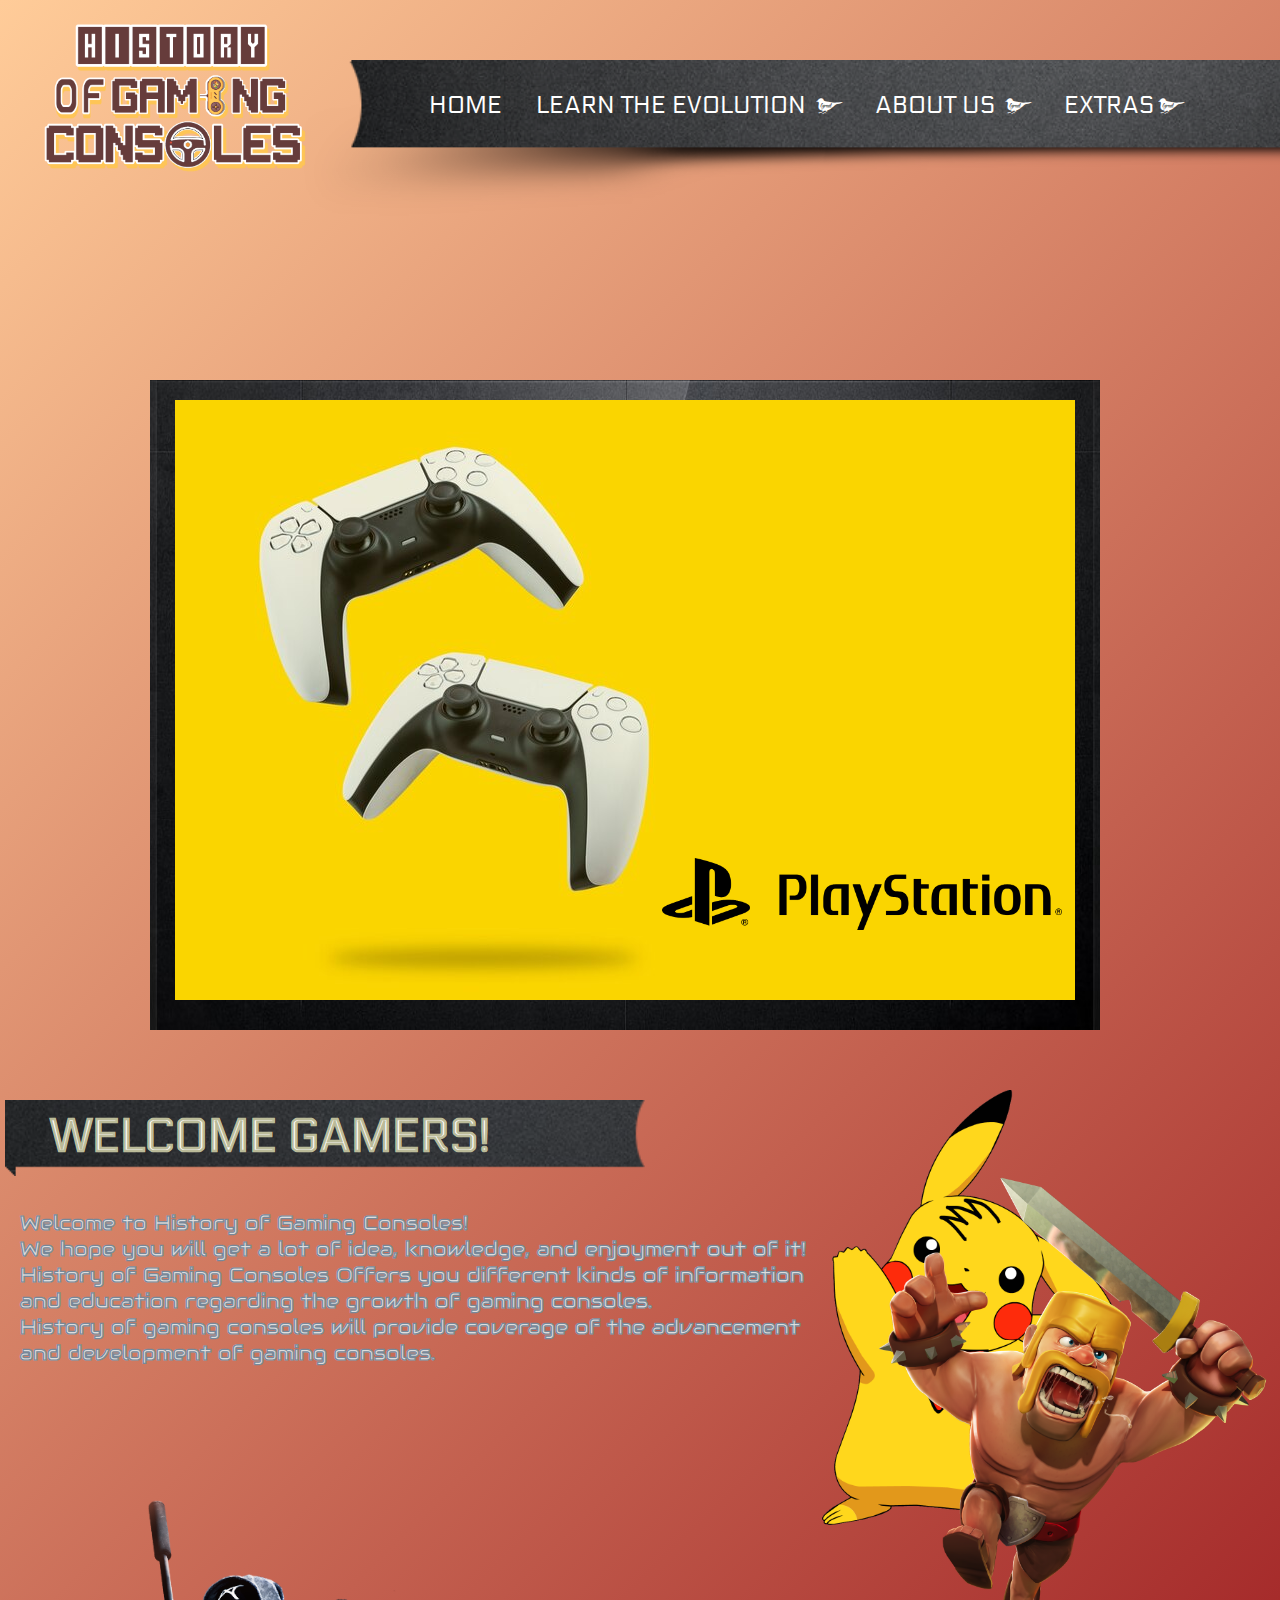
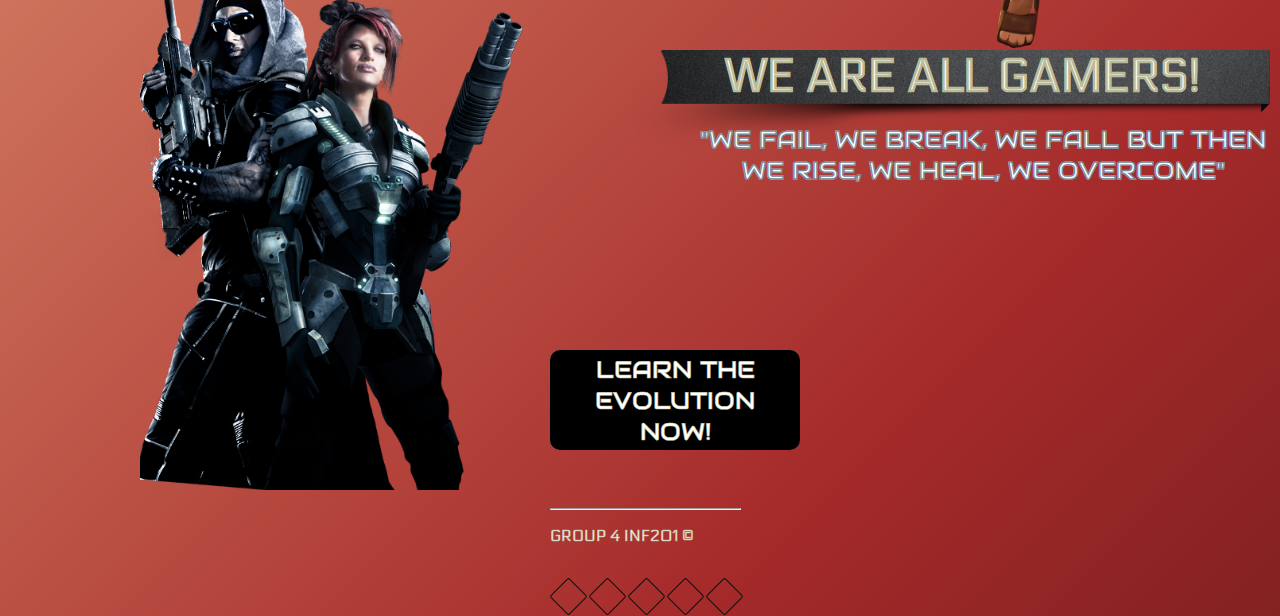
<file: index.html>
<!DOCTYPE html> 
<html>
  <head>
    <link rel="stylesheet" href="stylehomepage.css">
    <link rel='stylesheet' href='https://cdnjs.cloudflare.com/ajax/libs/font-awesome/5.15.1/css/all.min.css'>
    <link rel="preconnect" href="https://fonts.googleapis.com">
    <link rel="preconnect" href="https://fonts.gstatic.com" crossorigin>
    <link href="https://fonts.googleapis.com/css2?family=Audiowide&family=Changa:wght@200;400;600&family=Electrolize&display=swap" rel="stylesheet">
    
    <meta name="viewport" content="width=device-width, initial-scale=1">
  
    <style>
    #welcomepic{
    position: absolute;
		animation: welcome 5s;
		animation-timing-function: ease-out;
      }

      #welcome2{
    position: absolute;
		animation: welcome2 5s;
		animation-timing-function: ease-out;
      }

      @keyframes welcome {
  from {left: 900px;}
  to {left: 750px;}
      }
      @keyframes welcome2 {
  from {left: 0px;}
  to {left: 140px;}
      }


.text {
  color: #f2f2f2;
  font-size: 15px;
  padding: 8px 12px;
  position: absolute;
  bottom: 8px;
  width: 100%;
  text-align: center;
}

.active {
  background-color: #717171;
}


.fade {
  animation-name: fade;
  animation-duration: 5s;
}

@keyframes fade {
  from {opacity: .4} 
  to {opacity: 1}
}
@import url("//maxcdn.bootstrapcdn.com/font-awesome/4.3.0/css/font-awesome.min.css");

    </style>
  </head>
  <title>History of Gaming Consoles: Unfolding Development</title>
  <body>
  
    <div class="logo">
    <img class = "logo" id ="logopic" src = "logo.png">
    </div>
</div>
<div class="bg-img">
  <img id="navbanner" src="banner2.png">
  <ul class="menu">
    <li><a href="index.html">Home</a></li>
    <li><a href="timeline.html">Learn the Evolution <i class="fa-solid fa-chevron-down"></i> </a>
        <ul class="dropdown">
            <li><a href="timeline.html">History Timeline</a></li>
            <li><a href="Trivia&Facts.html">Gaming Consoles <br>Trivia/Facts</a></li>
            <li><a href="update.html">Gaming Consoles <br> Updates</a></li>
        </ul></li>
        <li><a href="About Us.html">About Us <i class="fa-solid fa-chevron-down"></i> </a>
    <ul class="dropdown">
      <li><a href="About Us.html">Developers</a></li>
      <li><a href="webgoalss.html">Web Goals</a></li>
  </ul></li>
  <li><a href="Extra.html">Extras<i class="fa-solid fa-chevron-down"></i> </a>
    <ul class="dropdown">
      <li><a href="Extra.html">References</a></li>
      
  </ul></li>
    
</ul>
</nav>
</div>
  </div>
</div>
</div>

 <h2>
 
</div>
<div>
  <img id="slidebg" src="slidebg.jpg">
<div class="mySlides fade">
  <div class="numbertext"></div>
  <img class="Slides" src="slidepic1.jpg">
  <div class="text"></div>
  <img class="text" id="playstation" src="pslogo.png">
</div>

<div class="mySlides fade">
  <div class="numbertext"></div>
  <img class="Slides" src="slidepic2.jpg">
  <div class="text"></div>
  <img class="text" id="xbox" src="xboxlogo.png">
</div>

<div class="mySlides fade">
  <div class="numbertext"></div>
  <img class="Slides" src="slidepic3.jpg">
  <div class="text"></div>
  <img class="text" id="switch" src="switchlogo.png">

</div>
<div style="text-align:center">
  <span class="dot"></span> 
  <span class="dot"></span> 
  <span class="dot"></span> 
</div>
</div>



<div class = "welcome"> 
<img id = "welcomemessage" src= "banner.png" width="50%">
<span id="message">WELCOME GAMERS!</span>

  <p id="webmessage"> Welcome to History of Gaming Consoles!<br>We hope you will get a lot of idea, knowledge, and enjoyment out of it!<br>
    History of Gaming Consoles Offers you different kinds of information <br> and education regarding the growth of gaming consoles. <br> History of gaming consoles will provide coverage of the advancement <br> and development of gaming consoles.</p>
    <img id="welcomepic" src="welcome.png" width="35%">
  </div>
<img id = "intro" src= "banner2.png" width="50%">
<img id="welcomepic" src="wearegamers.png" width="50%">
<span id="gamermessage">WE ARE ALL GAMERS!</span>
<p id="wearegamers"> "WE FAIL, WE BREAK, WE FALL BUT THEN <br> WE RISE, WE HEAL, WE OVERCOME"</p>
<img id="welcome2" src="welcome2.png" width="30%">
</div>

<div>
<button onclick="document.location='timeline.html'" class="glow-on-hover" type="button">LEARN THE <br> EVOLUTION NOW!</button>
</div>
</h2>




<script>
  let slideIndex = 0;
  showSlides();
  
  function showSlides() {
    let i;
    let slides = document.getElementsByClassName("mySlides");
    let dots = document.getElementsByClassName("dot");
    for (i = 0; i < slides.length; i++) {
      slides[i].style.display = "none";  
    }
    slideIndex++;
    if (slideIndex > slides.length) {slideIndex = 1}    
    for (i = 0; i < dots.length; i++) {
      dots[i].className = dots[i].className.replace(" active", "");
    }
    slides[slideIndex-1].style.display = "block";  
    dots[slideIndex-1].className += " active";
    setTimeout(showSlides, 3000); 
  }
  </script>
      </h2>
      <footer>
        <hr>
        <P>GROUP 4 INF201 &copy;</P>
        <div class="footer-social-links">
          <a href="#" title="Facebook" target="_blank"><i class="fa fa-facebook"></i></a>
          <a href="#" title="Twitter" target="_blank"><i class="fa fa-twitter"></i></a>
          <a href="#" title="Google+" target="_blank"><i class="fa fa-google-plus"></i></a>
          <a href="#" title="LinkedIn+" target="_blank"><i class="fa fa-linkedin"></i></a>
          <a href="#" title="Dribbble" target="_blank"><i class="fa fa-dribbble"></i></a>
        </div>
        </footer>
  </body>

</html>
</file>
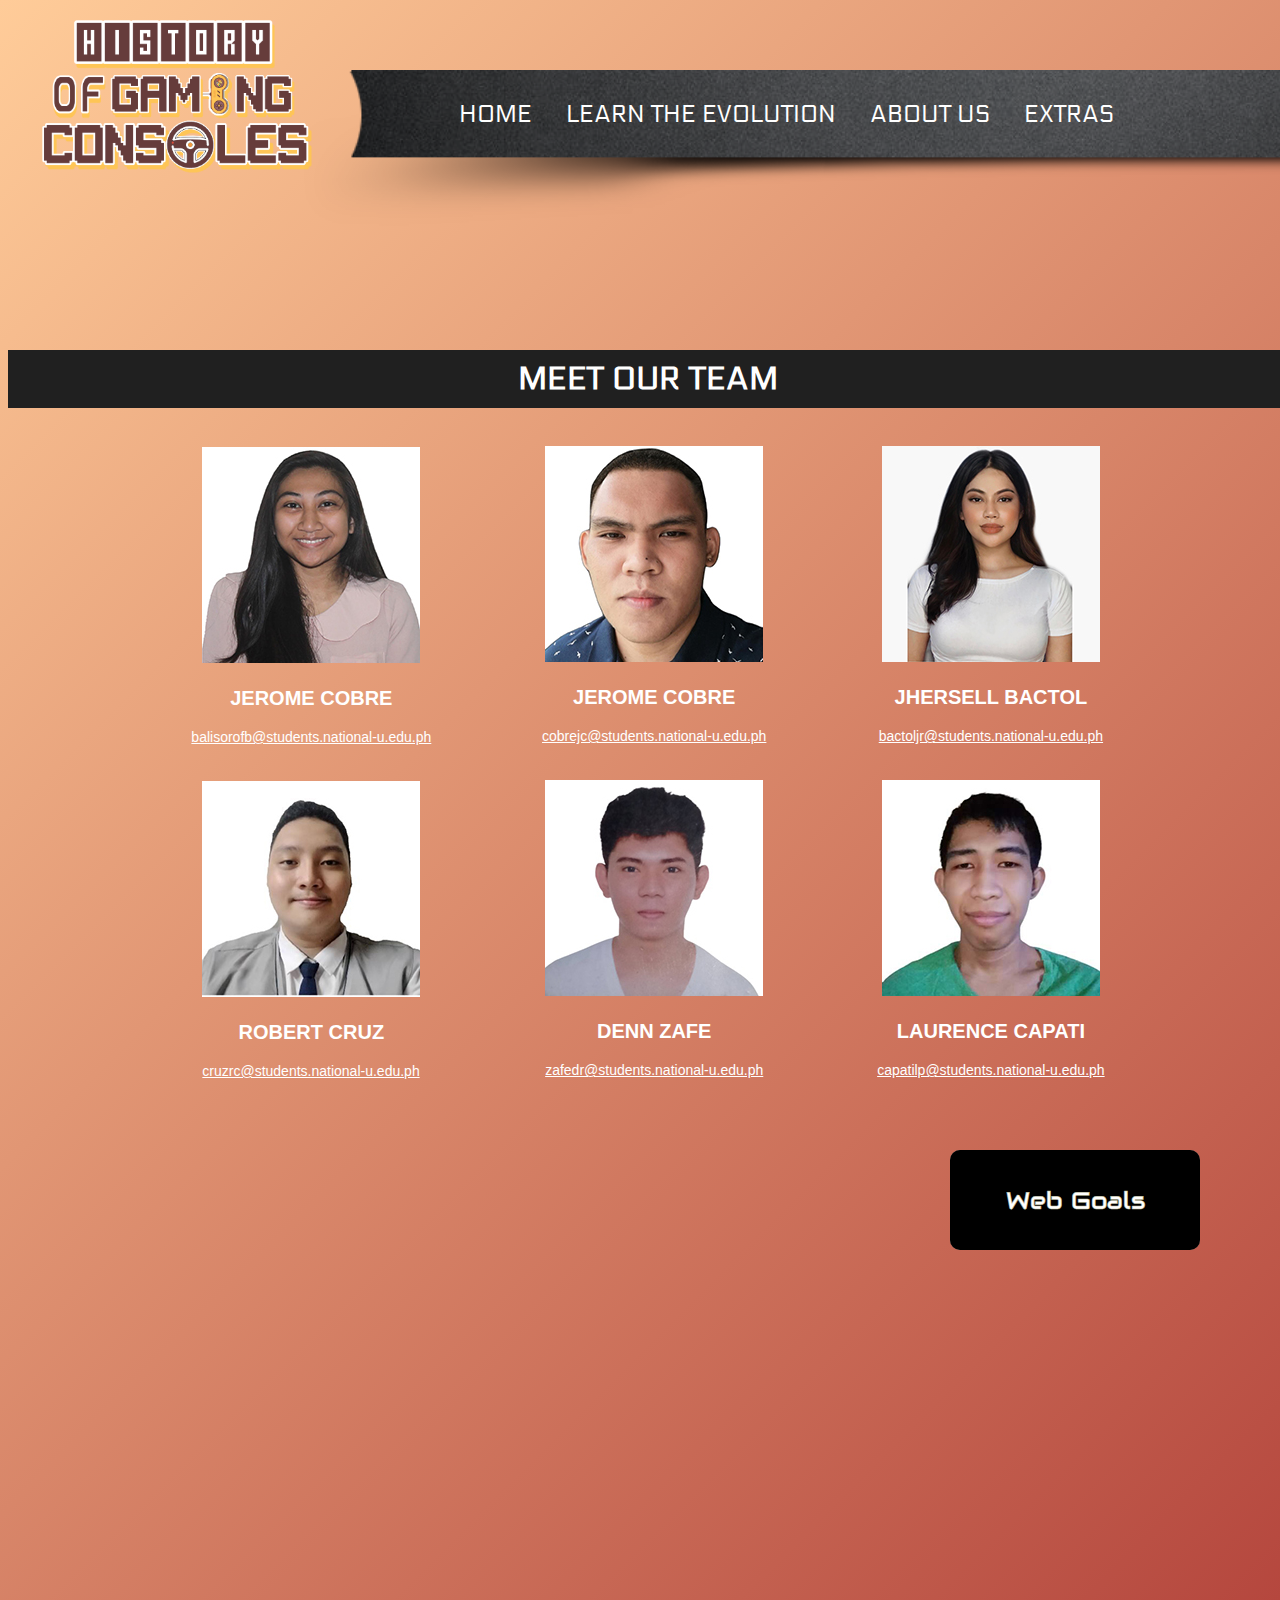
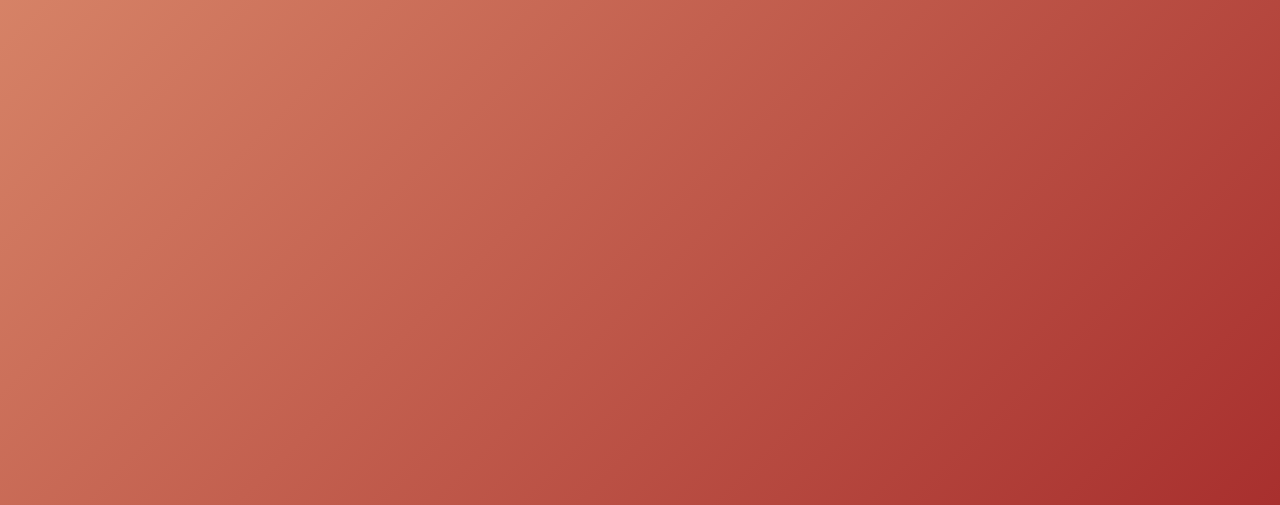
<file: About Us.html>
<!DOCTYPE html> 
<html>
  <head>
    <link rel="stylesheet" href="aboutuss.css">
    <link href="https://fonts.googleapis.com/css2?family=Audiowide&family=Changa:wght@200;400;600&family=Electrolize&display=swap" rel="stylesheet">
    <link href="https://fonts.google.com/specimen/Roboto#standard-styles" rel="stylesheet">
    <meta name="viewport" content="width=device-width, initial-scale=1">
    <style>
        </style>
  </head>
  <title>Developers</title>

  <div class="logo">
    <img class = "logo" id ="logopic" src = "logo.png">
    </div>
</div>
    </header>

    <div class="bg-img">
        <img id="navbanner" src="banner2.png">
        <ul class="menu">
          <li><a href="index.html">Home</a></li>
          <li><a href="timeline.html">Learn the Evolution <i class="fa-solid fa-chevron-down"></i> </a>
              <ul class="dropdown">
                  <li><a href="timeline.html">History Timeline</a></li>
                  <li><a href="Trivia&Facts.html">Gaming Consoles Trivia/Facts</a></li>
                  <li><a href="update.html">Gaming Consoles Updates</a></li>
              </ul></li>
              <li><a href="About Us.html">About Us <i class="fa-solid fa-chevron-down"></i> </a>
          <ul class="dropdown">
            <li><a href="About Us.html">Developers</a></li>
            <li><a href="webgoalss.html">Web Goals</a></li>
        </ul></li>
        <li><a href="Extra.html">Extras<i class="fa-solid fa-chevron-down"></i> </a>
          <ul class="dropdown">
            <li><a href="Extra.html">References</a></li>
            
        </ul></li>
          
      </ul>
      </nav>
      </div>
        </div>
      </div>
      </div>
  <main>


<!------------------------------------------TEAMS (LINE 1)--------------------------------------->

    <h1 class="title">MEET OUR TEAM</h1>

<section class="container2">
    <div class="member">
        <div class="img2"><img src="Fiona.jpg"></div>    
        <div class="info">
            <h2 class="name">JEROME COBRE</h2>
            <br>
            <a href ="mailto:balisorofb@students.national-u.edu.ph" target="_blank"><b>balisorofb@students.national-u.edu.ph</b></a>
        </div>
    </div>

    <div class="member">
        <div class="img2"><img src="Jerome.jpg"></div>     
        <div class="info">
            <h2 class="name">JEROME COBRE</h2>
            <br>
            <a href="mailto:cobrejc@students.national-u.edu.ph" target="_blank"><b>cobrejc@students.national-u.edu.ph</b></a>
        </div> 
        </div>
    </div>

    <div class="member">
        <div class="img2"><img src="Jhersell.jpg"></div>     
        <div class="info">
            <h2 class="name">JHERSELL BACTOL</h2>
            <br>
            <a href="mailto:bactoljr@students.national-u.edu.ph" target="_blank"><b>bactoljr@students.national-u.edu.ph</b></a>
        </div>
    </div>

    <div class="member">
        <div class="img2"><img src="Robert.jpg"></div>     
        <div class="info">
            <h2 class="name">ROBERT CRUZ</h2>
            <br>
            <a href="mailto:cruzrc@students.national-u.edu.ph" target="_blank"><b>cruzrc@students.national-u.edu.ph</b></a>
        </div>  
    </div>

    <div class="member">
        <div class="img2"><img src="Zafe.jpg"></div>     
        <div class="info">
            <h2 class="name">DENN ZAFE</h2>
            <br>
            <a href="mailto:zafedr@students.national-u.edu.ph" target="_blank"><b>zafedr@students.national-u.edu.ph</b></a>
        </div>    
    </div>

    <div class="member">
        <div class="img2"><img src="Capati.jpg"></div>    
        <div class="info">
            <h2 class="name">LAURENCE CAPATI</h2>
            <br>
            <a href="capatilp@students.national-u.edu.ph" target="_blank"><b>capatilp@students.national-u.edu.ph</b></a>
        </div>     
    </div>
</section>


<div>
    <button onclick="window.location.href='webgoalss.html'" class="glow-on-hover" type="button">Web Goals</button>
    </div>
    </h2>


</main>
</file>
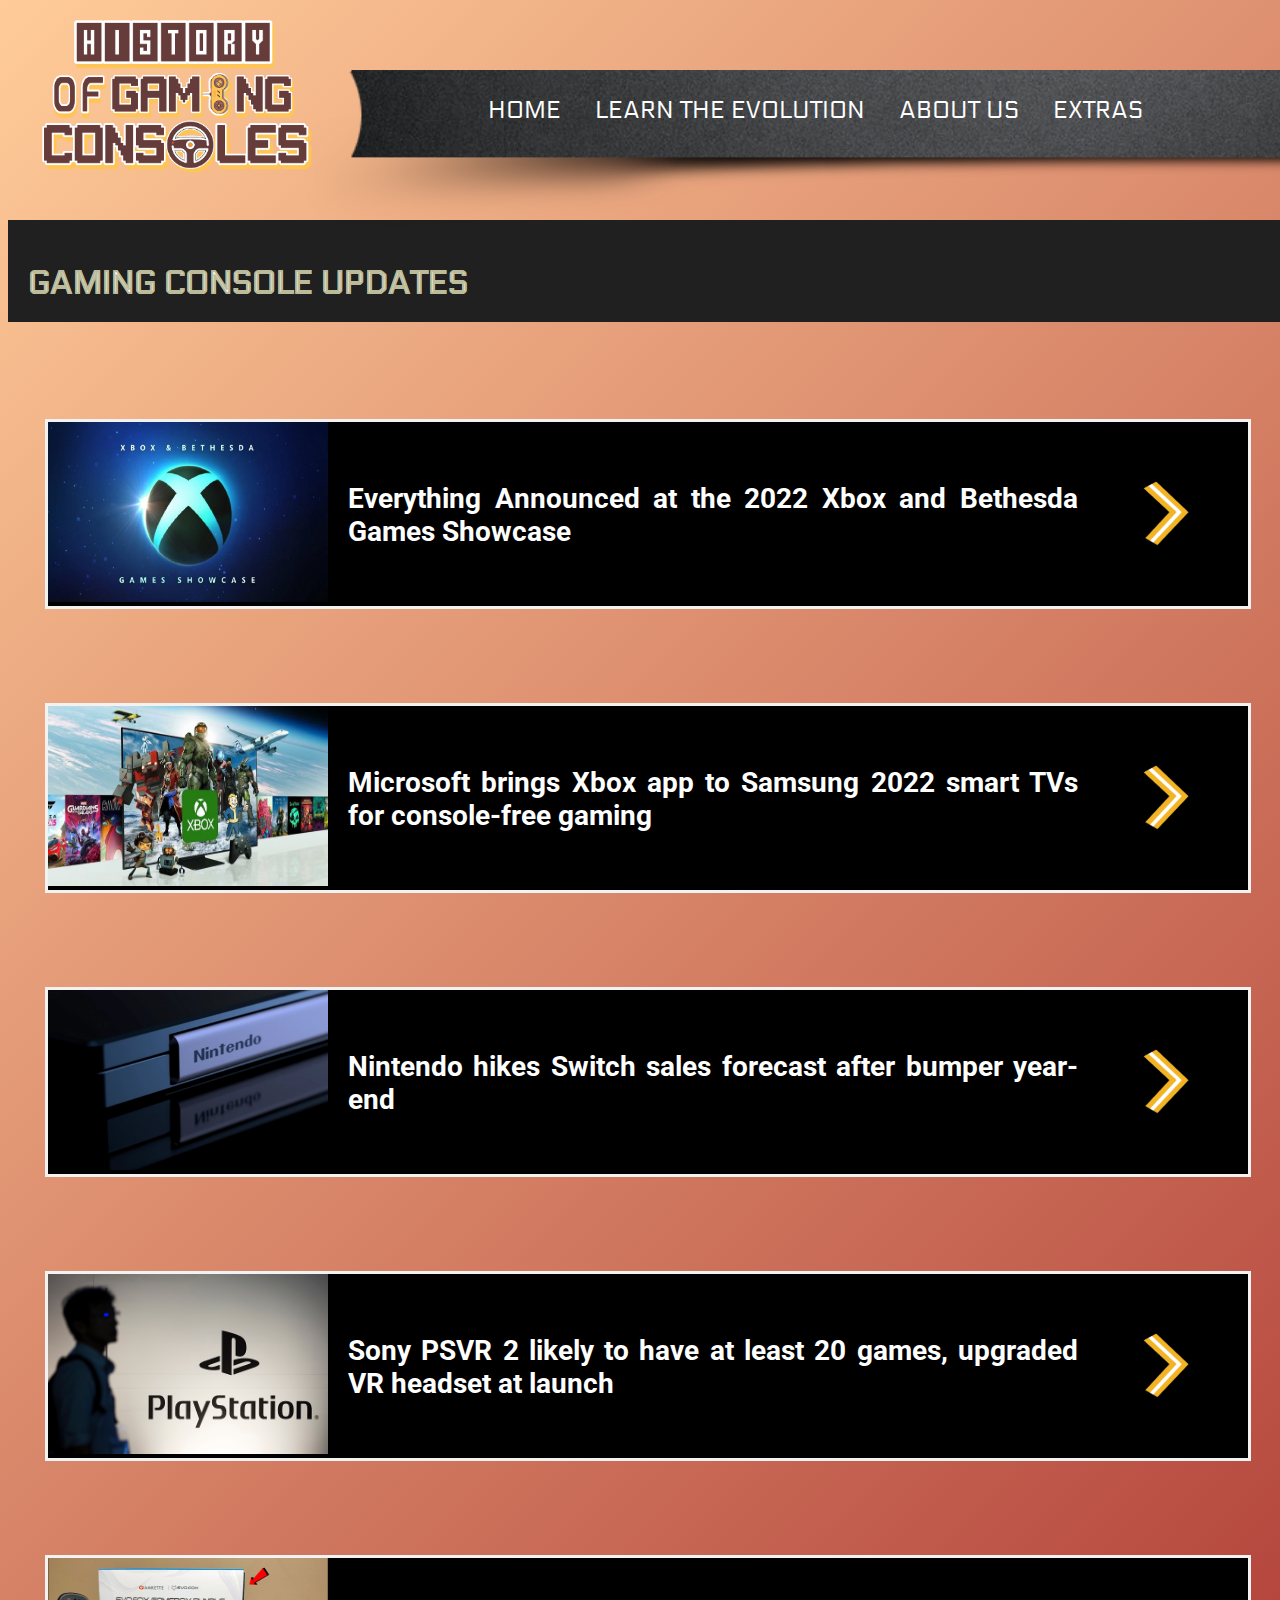
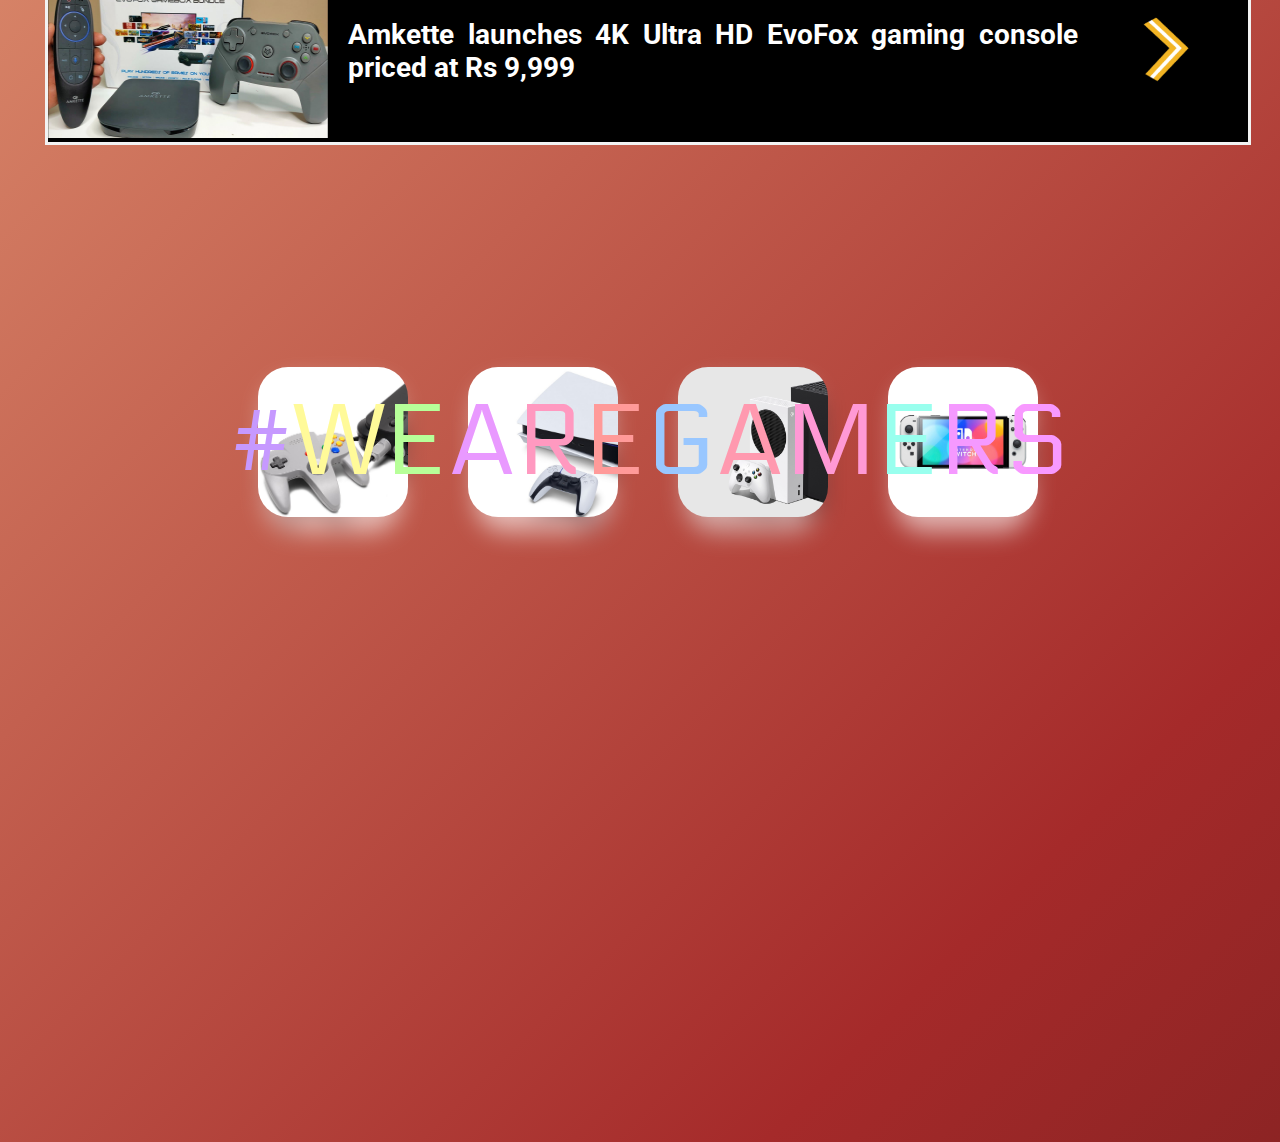
<file: update.html>
<!Doctype html>
<html>
<head>
    <meta charset="utf-8" />
    <meta http-equiv="X-UA-Compatible" content="IE=edge">
<title>Gaming Console Updates</title>
<link rel="stylesheet" type="text/css" href="updatedesign.css">
<link href="https://fonts.googleapis.com/css2?family=Audiowide&family=Changa:wght@200;400;600&family=Electrolize&display=swap" rel="stylesheet">
<link href="https://fonts.googleapis.com/css2?family=Roboto:wght@100;400&display=swap" rel="stylesheet">
</head>
<body>
   <div class="logo">
    <img class="logo" id="logopic" src="logo.png">
   </div>
   <div class="bg-img">
    <img id="navbanner" src="banner2.png">
    <ul class="menu">
      <li><a href="homepage.html">Home</a></li>
      <li><a href="timeline.html">Learn the Evolution <i class="fa-solid fa-chevron-down"></i> </a>
          <ul class="dropdown">
              <li><a href="index.html">History Timeline</a></li>
              <li><a href="Trivia&Facts.html">Gaming Consoles <br>Trivia/Facts</a></li>
              <li><a href="update.html">Gaming Consoles <br> Updates</a></li>
          </ul></li>
          <li><a href="About Us.html">About Us <i class="fa-solid fa-chevron-down"></i> </a>
      <ul class="dropdown">
        <li><a href="About Us.html">Developers</a></li>
        <li><a href="webgoalss.html">Web Goals</a></li>
    </ul></li>
    <li><a href="Extra.html">Extras<i class="fa-solid fa-chevron-down"></i> </a>
      <ul class="dropdown">
        <li><a href="Extra.html">References</a></li>
        
    </ul></li>
      
  </ul>
  </nav>
  </div>
    </div>
  </div>
  </div>
  
<h1 class="title">GAMING CONSOLE UPDATES</h1>


<div class="container2" id="bethesda">
    <img height="180" width="280" src="bethesda.jpg"/>
    <span id="xbox">Everything Announced at the 2022 Xbox and Bethesda Games Showcase</span>
    <span id="arrowlink">
    <a href="https://gamerant.com/xbox-bethesda-showcase-2022-every-announcement-summer-game-fest/">
    <img height="150" src="arrowlink.png"/>
    </a></span>
    
</div>


<div class="update2" id="consoleupdate2"> 
    <img height="180" width="280" src="udate2.jpg"/>
    <span id="xboxnews">Microsoft brings Xbox app to Samsung 2022 smart TVs for console-free gaming </span>
    <span id="arrowlink2">
    <a href="https://www.business-standard.com/article/technology/microsoft-brings-xbox-app-to-samsung-2022-smart-tvs-for-console-free-gaming-122060900782_1.html">
    <img height="150" src="arrowlink.png"/>
    </a></span>
</div>
 

<div class="update3" id="consoleupdate3">
    <img height="180" width="280" src="update3.png"/>
    <span id="nintendonews">Nintendo hikes Switch sales forecast after bumper year-end</span>
    <span id="arrowlink3">
    <a href="https://www.business-standard.com/article/technology/nintendo-hikes-switch-sales-forecast-after-bumper-year-end-121020100741_1.html">
    <image height="150" src="arrowlink.png"/>
    </a></span>
</div>
 

<div class="update4" id="consoleupdate4">
    <img height="180" width="280" src="update4.jpg"/>
    <span id="sonynews">Sony PSVR 2 likely to have at least 20 games, upgraded VR headset at launch</span>
    <span id="arrowlink4">
    <a href="https://www.business-standard.com/article/technology/sony-psvr-2-likely-to-have-at-least-20-games-upgraded-vr-headset-at-launch-122052700130_1.html">
     <image height="150" src="arrowlink.png"/>
    </a></span>
</div>


<div class="update5" id="consoleupdate5">
    <img height="180" width="280" src="update5.jpg"/>
    <span id="amkettenews">Amkette launches 4K Ultra HD EvoFox gaming console priced at Rs 9,999</span>
    <span id="arrowlink5">
    <a href="https://www.business-standard.com/article/technology/amkette-launches-4k-ultra-hd-evofox-gaming-console-priced-at-rs-9-999-121010700676_1.html">
    <image height="150" src="arrowlink.png"/>
    </a></span>
</div>
<main>
<div class="image-card" style="background-image: url('nintendo64.jpg')">
</div>

<div class="image-card" style="background-image: url('ps5.jpg')">
</div>

<div class="image-card" style="background-image: url('Xbox1.jpg')">
</div>

<div class="image-card" style="background-image: url('nintendoswitch.jpg')">
</div>
</main>
<h2>#WEAREGAMERS</h2>

</body>
<script>
  const target = window.document.getElementsByTagName('h2')[0]

const flickerLetter = letter => `<span style="animation: text-flicker-in-glow ${Math.random()*4}s linear both ">${letter}</span>`
const colorLetter = letter => `<span style="color: hsla(${Math.random()*360}, 100%, 80%, 1);">${letter}</span>`;
const flickerAndColorText = text => 
  text
    .split('')
    .map(flickerLetter)
    .map(colorLetter)
    .join('');
const neonGlory = target => target.innerHTML = flickerAndColorText(target.textContent);


neonGlory(target);
target.onclick = ({ target }) =>  neonGlory(target);
</script>
</html>
</file>
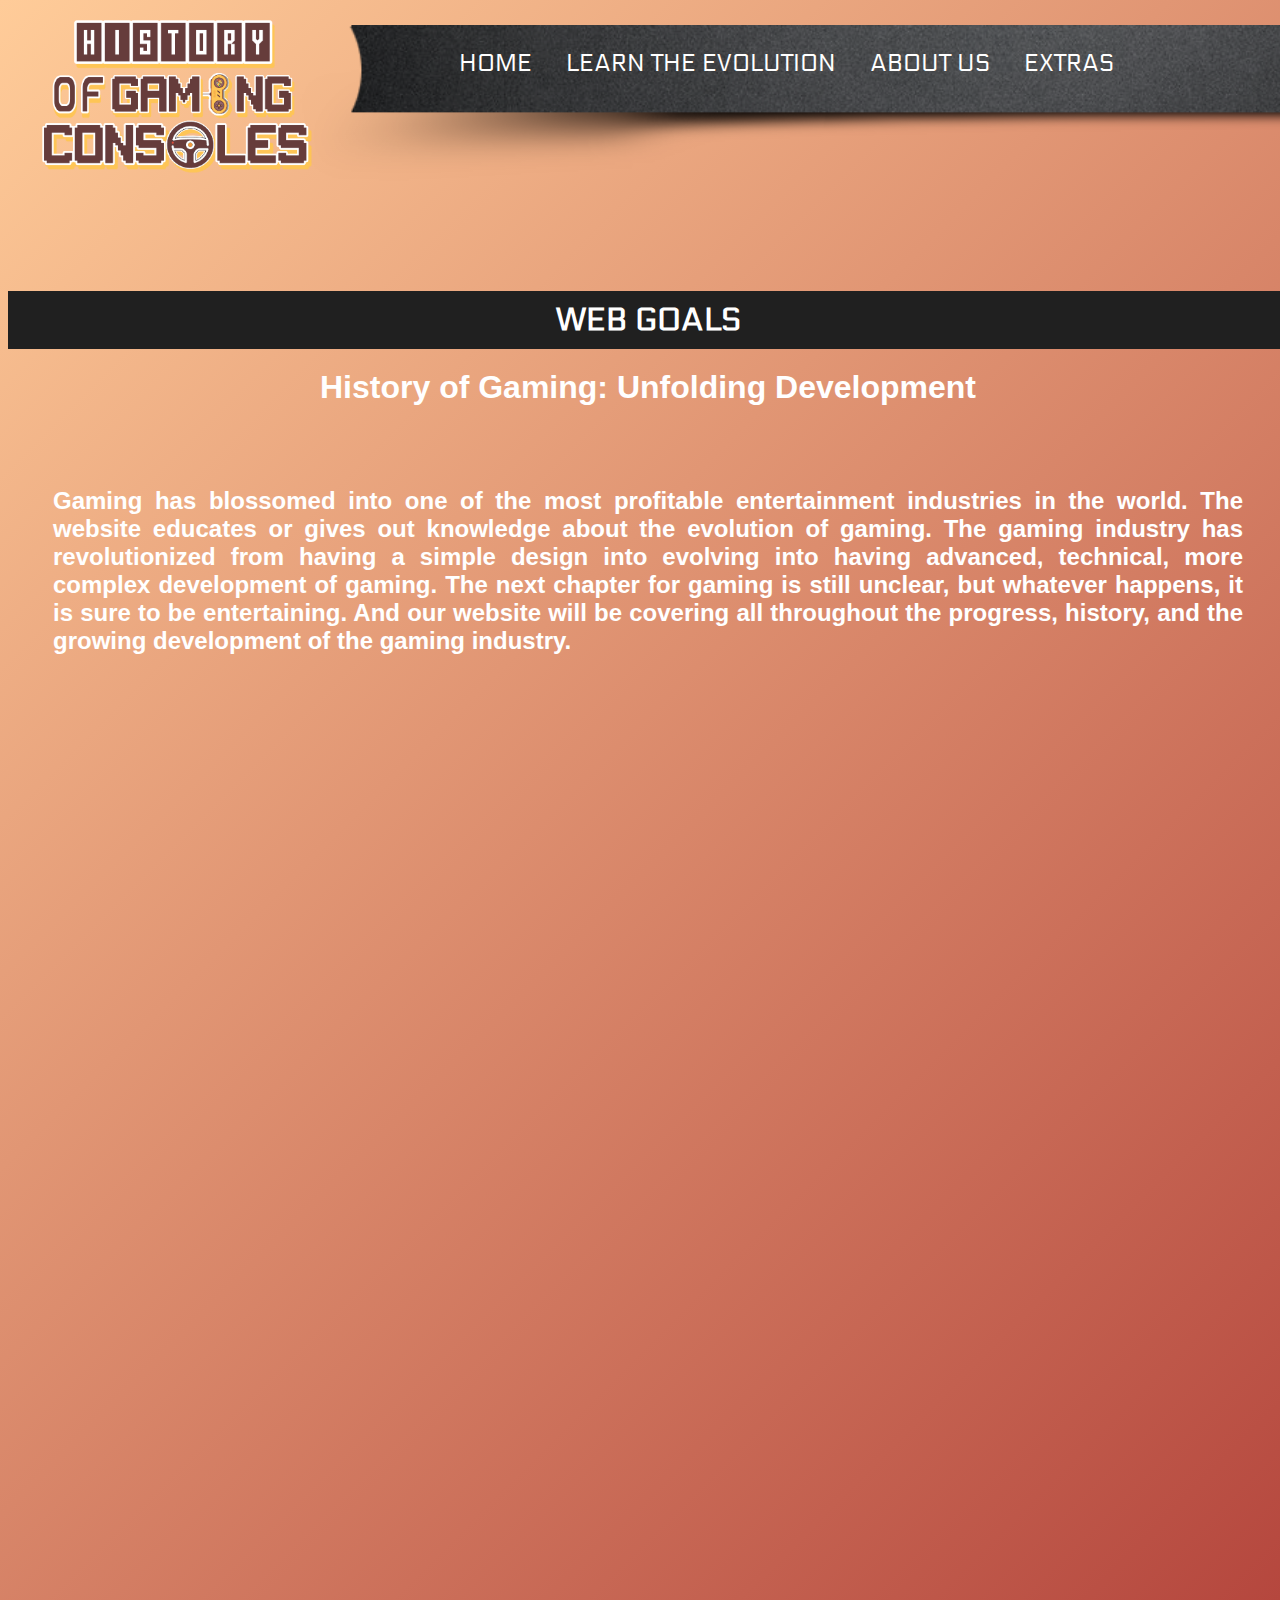
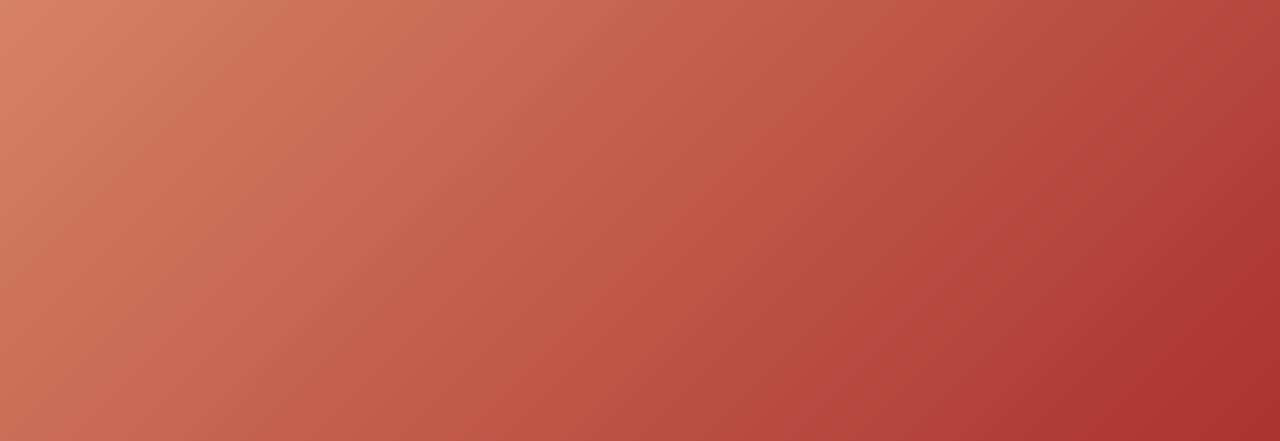
<file: webgoalss.html>
<!DOCTYPE html> 
<html>
  <head>
    <link rel="stylesheet" href="webgoalsss.css">
    <link rel="preconnect" href="https://fonts.googleapis.com">
    <link rel="preconnect" href="https://fonts.gstatic.com" crossorigin>
    <link href="https://fonts.googleapis.com/css2?family=Audiowide&family=Changa:wght@200;400;600&family=Electrolize&display=swap" rel="stylesheet">
    <meta name="viewport" content="width=device-width, initial-scale=1">
    <style>
        </style>
  </head>
  <title>Web Goals</title>

  <div class="logo">
    <img class = "logo" id ="logopic" src = "logo.png">
    </div>
</div>
    </header>

    <div class="bg-img">
      <img id="navbanner" src="banner2.png">
      <ul class="menu">
        <li><a href="index.html">Home</a></li>
        <li><a href="timeline.html">Learn the Evolution <i class="fa-solid fa-chevron-down"></i> </a>
            <ul class="dropdown">
                <li><a href="timeline.html">History Timeline</a></li>
                <li><a href="Trivia&Facts.html">Gaming Consoles Trivia/Facts</a></li>
                <li><a href="update.html">Gaming Consoles Updates</a></li>
            </ul></li>
            <li><a href="About Us.html">About Us <i class="fa-solid fa-chevron-down"></i> </a>
        <ul class="dropdown">
          <li><a href="About Us.html">Developers</a></li>
          <li><a href="webgoalss.html">Web Goals</a></li>
      </ul></li>
      <li><a href="Extra.html">Extras<i class="fa-solid fa-chevron-down"></i> </a>
        <ul class="dropdown">
          <li><a href="Extra.html">References</a></li>
          
      </ul></li>
        
    </ul>
    </nav>
    </div>
      </div>
    </div>
    </div>

<main>

    <div class="title">
        <span> WEB GOALS</span>
    </div>

    <div class="content">
        <h1> History of Gaming: Unfolding Development </h1>
        <br>
        <br>
        <h2>Gaming has blossomed into one of the most profitable entertainment industries in the world. The website educates or gives out knowledge about the evolution of gaming. The gaming industry has revolutionized from having a simple design into evolving into having advanced, technical, more complex development of gaming. The next chapter for gaming is still unclear, but whatever happens, it is sure to be entertaining. And our website will be covering all throughout the progress, history, and the growing development of the gaming industry.
        </h2>
    </div>
</main>
</file>
<file: stylehomepage.css>
html, body {
	width: 100%;
	height:100%;
  }
  
  body {
	  background: linear-gradient(-45deg, #CC3300, black, brown, #FFCC99);
	  background-size: 400% 400%;
	  animation: gradient 15s ease infinite;
  }
  
  @keyframes gradient {
	  0% {
		  background-position: 0% 50%;
	  }
	  50% {
		  background-position: 100% 50%;
	  }
	  100% {
		  background-position: 0% 50%;
	  }
  }

	#navbanner {
		position: absolute;
		width: 65em;
		left: 300px;
		top: 60px;
	}
	  
	 
	nav{
		background: orangered;
		padding: 50px;
	}
	nav::after{
		content: '';
		clear: both;
		display: block;
	}
	.menu{
		margin-right: 80px;
		float: right;
	}
	.menu li{
		display: inline-block;
		list-style: none;
		line-height: 20px;
		font-size: 15px;
		left: -10px;
		top: 1px;
		position: relative;
		font-family: 'Electrolize', sans-serif;
	}
	.menu li a{
		display: inline-block;
		color: white;
		padding: 15px;
		text-decoration: none;
		text-transform: uppercase;
		font-size: x-large;
		
	}
	.menu li a:hover{
		background: red;
		color: white;
		
	}
	.menu li:hover .dropdown{
		display: block;
	}
	.dropdown{
		position: absolute;
		background: black;
		display: none;
		padding: 15px;
		top: 65px;

	}
	.dropdown li{
		display: block;
		list-style: none;
		font-size: 15px;
		text-align: justify;
	}
	.logo{
		text-decoration: none;
		color: #ffff;
		font-size: 30px;
		font-family: 'Trade Winds', cursive;
		padding: 22px 100px;
		width: 20%;
		float: left;
	}
	.banner-text{
		position: absolute;
		top: 70%;
		left: 50%;
		text-align: center;
		transform: translate(-50%,-50%);
	}
	.banner-text h1{
		font-family: sans-serif;
		margin: 0;
		font-size: 40px;
		color: orange;
		font-family: 'Koulen', cursive;
	}
	.banner-text p{
		font-size: 21px;
		margin: 0;
		color:white;
	}
	.banner-text i{
		font-size: 45px;
		padding-top: 65%;
		color: white;
	}

	  #slidebg{
	    position: absolute;
		top: 380px;
		left: 150px;
		width: 950px;
		height: 650px;
		  
	  }

		.Slides {
			position: absolute;
			top: 400px;
			left: 175px;
			width: 900px;
			height: 600px;
		}

	#playstation{
		width: 400px;
		left: 650px;
		top: 850px;
	}
	#xbox{
		width: 300px;
		left: 720px;
		top: 830px;
	}

	#switch{
		width: 150px;
		left: 850px;
		top: 780px;
	}

	#wii{
		width: 150px;
		left: 850px;
		top: 780px;
	}


	#logopic {
	  position: absolute;
	  top: -20px;
	  left: -70px;
	  width: 290px;

	}

	#welcomemessage {
	  position: absolute;
	  top: 1100px;
	  left: 5px;
	 
	}

	#message {
	  font-size: 45px;
	  color: white;
	  position: absolute;
	  top: 1110px;
	  left: 50px;
	  font-family: 'Electrolize', sans-serif;
	  font-weight: bold;
	-webkit-text-stroke: 1px #bbbb99;
	-webkit-text-fill-color: white;
	  
	
	}

	#intro {
	  font-size: 45px;
	  color: white;
	  position: absolute;
	  top: 1650px;
	  left: 630px;
	
	}

	#gamermessage {
	  font-size: 45px;
	  color: white;
	  position: absolute;
	  top: 1650px;
	  left: 725px;
	  font-family: 'Electrolize', sans-serif;
	  font-weight: bold;
	-webkit-text-stroke: 1px #bbbb99;
	-webkit-text-fill-color: white;
	  
	
	}
	#webmessage{
		position: absolute;
		top: 1190px;
		left: 20px;
		text-align: justify;
		color: white;
		-webkit-text-stroke: .5px #778899;
		-webkit-text-fill-color: #dddddd;
		font-family: 'Audiowide', cursive;
		font-size: 20px;
		
	}
	#wearegamers {
	  position: absolute;
	  top: 1700px;
	  left: 700px;
	  color: white;
	  text-align: center;
	  font-family: 'Audiowide', cursive;
	  font-weight: bold;
	-webkit-text-stroke: .5px #778899;
	-webkit-text-fill-color: white;
	  
	}
	#welcomepic {
		position: absolute;
		top: 1090px;
		left: 750px;
		
	}
	#welcome2{
		position: absolute;
		top: 1500px;
		left: 140px;
	}

	.glow-on-hover {
		width: 250px;
		height: 100px;
		border: none;
		outline: none;
		background: gray;
		cursor: pointer;
		position: absolute;
		z-index: 0;
		border-radius: 10px;
		top: 1950px;
		left: 550px;
	-webkit-text-stroke: .5px #bbbb99;
	-webkit-text-fill-color: white;
	text-align: center;
	  font-size: x-large;
	  font-family: 'Audiowide', cursive;
	  cursor: pointer;
	}
	
	
	.glow-on-hover:before {
		content: '';
		background: linear-gradient(45deg, #ff0000, #ff7300, #fffb00, #48ff00, #00ffd5, #002bff, #7a00ff, #ff00c8, #ff0000);
		position: absolute;
		top: -2px;
		left:-2px;
		background-size: 400%;
		z-index: -1;
		filter: blur(5px);
		width: calc(100% + 4px);
		height: calc(100% + 4px);
		animation: glowing 20s linear infinite;
		opacity: 0;
		transition: opacity .3s ease-in-out;
		border-radius: 10px;

	}
	
	.glow-on-hover:active {
		color: #000
	}
	
	.glow-on-hover:active:after {
		background: transparent;
	}
	
	.glow-on-hover:hover:before {
		opacity: 1;
	}
	
	.glow-on-hover:after {
		z-index: -1;
		content: '';
		position: absolute;
		width: 100%;
		height: 100%;
		background: black;
		left: 0;
		top: 0;
		border-radius: 10px;
		
	}
	
	@keyframes glowing {
		0% { background-position: 0 0; }
		50% { background-position: 400% 0; }
		100% { background-position: 0 0; }
	}

	

	.footer-social-links{
		font-size: 14px;
	  text-align: center;
	  margin-top: 20%;
	}
	.footer-social-links a{
		width: 25px;
		height: 25px;
		line-height: 25px !important;
		position: relative;
		margin: 0 5px;
		text-align: center;
		display: inline-block;
		color: #111;
		
		-webkit-transition: all 0.27s cubic-bezier(0.300, 0.100, 0.580, 1.000);  
		-moz-transition: all 0.27s cubic-bezier(0.300, 0.100, 0.580, 1.000); 
		-o-transition: all 0.27s cubic-bezier(0.300, 0.100, 0.580, 1.000);
		-ms-transition: all 0.27s cubic-bezier(0.300, 0.100, 0.580, 1.000); 
		transition: all 0.27s cubic-bezier(0.300, 0.100, 0.580, 1.000);
	}
	.footer-social-links a i,
	.footer-social-links a span{
		position: relative;
		top: 2px;
		left: 1px; 
	}
	.footer-social-links a:before{
		content: "";
		display: inline-block;
		width: 100%;
		height: 100%;
		position: absolute;
		top: 0;
		left: 0;
		border: 1px solid #111;
		
		-webkit-border-radius: 2px;
		-moz-border-radius: 2px;
		border-radius: 2px;
		
		-webkit-transform: rotate(45deg);
		-moz-transform: rotate(45deg);
		-o-transform: rotate(45deg);
		-ms-transform: rotate(45deg);
		transform: rotate(45deg);
		
		-webkit-transition: all 0.27s cubic-bezier(0.300, 0.100, 0.580, 1.000);  
		-moz-transition: all 0.27s cubic-bezier(0.300, 0.100, 0.580, 1.000); 
		-o-transition: all 0.27s cubic-bezier(0.300, 0.100, 0.580, 1.000);
		-ms-transition: all 0.27s cubic-bezier(0.300, 0.100, 0.580, 1.000); 
		transition: all 0.27s cubic-bezier(0.300, 0.100, 0.580, 1.000);
		
	}
	.footer-social-links a:hover{
		color: #fff;
	}
	.footer-social-links a:hover:before{
		background: #111;
	}
	  footer {
	    position:absolute;
		top: 2100px;
		left: 550px;
		font-family: 'Electrolize', sans-serif;
		-webkit-text-stroke: .5px #bbbb99;
	-webkit-text-fill-color: white;
	  }
</file>
<file: aboutuss.css>
html, body {
	width: 100%;
	height:150%;
  }
  
  body {
	  background: linear-gradient(-45deg, #CC3300, black, brown, #FFCC99);
	  background-size: 400% 400%;
	  animation: gradient 15s ease infinite;
  }
  
  @keyframes gradient {
	  0% {
		  background-position: 0% 50%;
	  }
	  50% {
		  background-position: 100% 50%;
	  }
	  100% {
		  background-position: 0% 50%;
	  }
  }

h1 {
    text-align: center;
    font-family: 'Electrolize', sans-serif;
    font-size: 2em;
    color: white;
    width: auto;
    padding:10px 50px 10px 50px;
    margin-top: 220px;
    background:#202020; 
    
}
  #logopic {
    position: absolute;
	  top: -50px;
	  left: -20px;
	  width: 300px;
      padding: 47px;

  }

  #navbanner {
    position: absolute;
    width: 65em;
    left: 300px;
    top: 70px;
}
  
 
nav{
    background: orangered;
    padding: auto;
}
nav::after{
    content: '';
    clear: both;
    display: block;
}
.menu{
    margin: 80px;
    top: 20px;
}
.menu li{
    display: inline-block;
    list-style: none;
    line-height: 20px;
    font-size: 15px;
    left: -20px;
    top: 10px;
    position: relative;
    font-family: 'Electrolize', sans-serif;
}
.menu li a{
    display: inline-block;
    color: white;
    padding: 15px;
    text-decoration: none;
    text-transform: uppercase;
    font-size: x-large;
    
}
.menu li a:hover{
    background: red;
    color: white;
    
}
.menu li:hover .dropdown{
    display: block;
}
.dropdown{
    position: absolute;
    background: black;
    display: none;
    top: 65px;

}
.dropdown li{
    display: block;
    list-style: none;
    font-size: 15px;
    text-align: justify;
}
.logo{
    text-decoration: none;
    color: #ffff;
    font-size: 30px;
    font-family: 'Trade Winds', cursive;
    padding: 22px 100px;
    width: 20%;
    float: left;
}
.banner-text{
    position: absolute;
    top: 70%;
    left: 50%;
    text-align: center;
    transform: translate(-50%,-50%);
}
.banner-text h1{
    font-family: sans-serif;
    margin: 0;
    font-size: 40px;
    color: orange;
    font-family: 'Koulen', cursive;
}
.banner-text p{
    font-size: 21px;
    margin: 0;
    color:white;
}
.banner-text i{
    font-size: 45px;
    padding-top: 65%;
    color: white;
}
  

.container2 {
    margin: 0 auto;
    width: 80%;
    height: auto;
    display: grid;
    grid-template-columns: auto auto auto;

}

.member {
    width: fit-content;
    margin: 5% auto;
    display: block;
}

.title {
   text-align: center;
    font-family: 'Electrolize', sans-serif;
    font-size: 2em;
    color: white;
    width: auto;
    padding:10px 50px 10px 50px;
    margin-top: 220px;
    background:#202020; 
    
}

.img2 {
    width: fit-content;
    height: auto;
    margin: auto;

}

h2{
    margin: auto;
    width: fit-content;
    height: auto;
    text-align: center;
    font-family: 'Roboto', sans-serif;
    font-weight: bold;
    color: white;
    font-size: 20px;
    margin-top: 20px;
}
.title2 {
    margin: 10% auto;
    margin-bottom: 5%;
    width: fit-content;
    color: white;
    font-family: 'Electrolize', sans-serif;
    font-size: 25px;
}
.goals h1,.goals h2{
    text-align: center;
    color: white;
    font-family: 'Electrolize', sans-serif;

}
.info a{
    width: fit-content;
    height: auto;
    font-family: sans-serif;
    text-align: justify, center;
    color: white;
    font-family: 'Roboto', sans-serif;
    font-weight: lighter;
    font-size: 14px;

}

.title {
    text-align: center;
    font-family: 'Electrolize', sans-serif;
    font-size: 2em;
    color: white;
    width: auto;
    font-weight: bold;
    padding:10px 50px 10px 50px;
    margin-top: 220px;
    background:#202020; 
    position: center;
}
.content h1 {
   
    margin: 60px 40px;
    color: white;
   font-family: 'Roboto', sans-serif;
    text-align: center;
    position: center;
}

.content h2 {

    color: white;
    font-family: 'Roboto', sans-serif;
    text-align: center;
    position: center;
    margin: 20px 50px;
}
.glow-on-hover {
    width: 250px;
    height: 100px;
    border: none;
    outline: none;
    background: gray;
    cursor: pointer;
    position: absolute;
    z-index: 0;
    border-radius: 10px;
    top: 1150px;
    left: 950px;
-webkit-text-stroke: .5px #bbbb99;
-webkit-text-fill-color: white;
text-align: center;
  font-size: x-large;
  font-family: 'Audiowide', cursive;
  cursor: pointer;
    

}

.glow-on-hover:before {
    content: '';
    background: linear-gradient(45deg, #ff0000, #ff7300, #fffb00, #48ff00, #00ffd5, #002bff, #7a00ff, #ff00c8, #ff0000);
    position: absolute;
    top: -2px;
    left:-2px;
    background-size: 400%;
    z-index: -1;
    filter: blur(5px);
    width: calc(100% + 4px);
    height: calc(100% + 4px);
    animation: glowing 20s linear infinite;
    opacity: 0;
    transition: opacity .3s ease-in-out;
    border-radius: 10px;

}

.glow-on-hover:active {
    color: #000
}

.glow-on-hover:active:after {
    background: gray;
}

.glow-on-hover:hover:before {
    opacity: 1;
}

.glow-on-hover:after {
    z-index: -1;
    content: '';
    position: absolute;
    width: 100%;
    height: 100%;
    background: black;
    left: 0;
    top: 0;
    border-radius: 10px;
    
}

@keyframes glowing {
    0% { background-position: 0 0; }
    50% { background-position: 400% 0; }
    100% { background-position: 0 0; }
}
</file>
<file: updatedesign.css>
html, body {
	width: 100%;
	height:150%;
  }
  
  body {
	  background: linear-gradient(-45deg, #CC3300, black, brown, #FFCC99);
	  background-size: 400% 400%;
	  animation: gradient 15s ease infinite;
  }
  
  @keyframes gradient {
	  0% {
		  background-position: 0% 50%;
	  }
	  50% {
		  background-position: 100% 50%;
	  }
	  100% {
		  background-position: 0% 50%;
	  }
  }


h1 {
    font-family: 'Electrolize', sans-serif;
    font-size: 2em;
    color: white;
    width: auto;
    margin-top: 220px;
    background:#202020; 
    padding: 20px;
    -webkit-text-stroke: 1px #bbbb99;
	-webkit-text-fill-color: white;
  font-weight: bold;
  
    
}
#navbanner {
  position: absolute;
  width: 65em;
  left: 300px;
  top: 70px;
}
  
nav{
  background: orangered;
  padding: auto;
}
nav::after{
  content: '';
  clear: both;
  display: block;
}
.menu{
  margin-right: 80px;
  float: right;
}
.menu li{
  display: inline-block;
  list-style: none;
  line-height: 20px;
  font-size: 15px;
  left: -50px;
  top: -150px;
  position: relative;
  font-family: 'Electrolize', sans-serif;

}
.menu li a{
  display: inline-block;
  color: white;
  padding: 15px;
  text-decoration: none;
  text-transform: uppercase;
  font-size: x-large;
  
  
}
.menu li a:hover{
  background: red;
  color: white;
  
 

}
.menu li:hover .dropdown{
  display: block;
}
.dropdown{
  position: absolute;
  background: black;
  display: none;
  top: 40px;

}
.dropdown li{
  display: block;
  list-style: none;
  font-size: 15px;
  text-align: justify;
  top: 10px;
}
.logo{
  text-decoration: none;
  color: #ffff;
  font-size: 30px;
  font-family: 'Trade Winds', cursive;
  padding: 22px 100px;
  width: 20%;
  float: left;
      
}
#bethesda {
    position: relative;
     width: 1200px;
     height: 180;
     margin: 100px auto;
     background: #000;
     align-items: left, center;
     outline: solid #f2f2f2;
 }

#xbox {
     font-weight: bold;
     position: absolute;
     text-align: justify;
     margin-left: 20px;
     margin-right: 170px;
     margin-top: 60px;
    font-family: 'Roboto', sans-serif;
    font-size: 1.75em;
    color: white;
    
 }

 #arrowlink {
    position: absolute;
     width: 1200px;
     height: 150;
     margin: auto;
     background: fixed;
     align-items: right, center;
     transform: rotate(7deg);
     margin-left: 750px;
     margin-top: 85px;
 }

  #arrowlink2 {
    position: absolute;
     width: 1200px;
     height: 150;
     margin: auto;
     background: fixed;
     align-items: right, center;
     transform: rotate(7deg);
     margin-left: 750px;
     margin-top: 85px;
 }

  #arrowlink3 {
    position: absolute;
     width: 1200px;
     height: 150;
     margin: auto;
     background: fixed;
     align-items: right, center;
     transform: rotate(7deg);
     margin-left: 750px;
     margin-top: 85px;
 }

 
.update2 {
position: relative;
width: 1200px;
margin: 100px auto;
background: #000;
align-items: left, center;
outline: solid #f2f2f2;
}
#xboxnews{
    font-weight: bold;
     position: absolute;
     text-align: justify;
     margin-left: 20px;
     margin-right: 170px;
     margin-top: 60px;
    font-family: 'Roboto', sans-serif;
    font-size: 1.75em;
    color: white;
     
}
.update3
{
position: relative;
width: 1200px;
margin: 100px auto;
background: #000;
align-items: left, center;
outline: solid #f2f2f2;
}
#nintendonews{
    font-weight: bold;
     position: absolute;
     text-align: justify;
     margin-left: 20px;
     margin-right: 170px;
     margin-top: 60px;
    font-family: 'Roboto', sans-serif;
    font-size: 1.75em;
    color: white;
     
}
.update4
{
position: relative;
width: 1200px;
margin: 100px auto;
background: #000;
align-items: left, center;
outline: solid #f2f2f2;
}
#sonynews{
    font-weight: bold;
     position: absolute;
     text-align: justify;
     margin-left: 20px;
     margin-right: 170px;
     margin-top: 60px;
    font-family: 'Roboto', sans-serif;
    font-size: 1.75em;
    color: white;
     
}
.update5
{
position: relative;
width: 1200px;
margin: 100px auto;
background: #000;
align-items: left, center;
outline: solid #f2f2f2;
}
#amkettenews{
    font-weight: bold;
     position: absolute;
     text-align: justify;
     margin-left: 20px;
     margin-right: 170px;
     margin-top: 60px;
    font-family: 'Roboto', sans-serif;
    font-size: 1.75em;
    color: white;
}
	  
	#logopic {
	  position: absolute;
	  top: -50px;
	  left: -20px;
	  width: 300px;
      padding: 47px;

	}

#arrowlink4 {
    position: absolute;
     width: 1200px;
     height: 150;
     margin: auto;
     background: fixed;
     align-items: right, center;
     transform: rotate(7deg);
     margin-left: 750px;
     margin-top: 85px;
 }

 #arrowlink5 {
    position: absolute;
     width: 1200px;
     height: 150;
     margin: auto;
     background: fixed;
     align-items: right, center;
     transform: rotate(7deg);
     margin-left: 750px;
     margin-top: 85px;
 }

 :root {
  --size: 150px;
  --radius: calc(var(--size) * 20 / 100);
}



main {
  display: flex;
  flex-wrap: wrap;
  justify-content: center;
  align-items: center;
  height: 100vh;
  width: 100%;
  margin: auto;
}

.image-card {
  width: var(--size);
  height: var(--size);
  border-radius: var(--radius);
  position: relative;
  background-size: cover;
  margin: calc(var(--size) * 20 / 100);
  top: -250px;
}
.image-card:before {
  content: "";
  position: absolute;
  width: 90%;
  height: 100%;
  background-image: inherit;
  background-size: cover;
  border-radius: var(--radius);
  z-index: -1;
  filter: blur(12px);
  opacity: 0.6;
  left: 50%;
  transform: translate(-50%, 10%);
}
@import url('https://fonts.googleapis.com/css?family=Monoton');
/* ----------------------------------------------
 * Generated by Animista on 2017-3-23 18:48:41
 * http://animista.net
 * T: @cssanimista
 * ---------------------------------------------- */

@-webkit-keyframes text-flicker-in-glow{0%{opacity:0}10%{opacity:0;text-shadow:none}10.1%{opacity:1;text-shadow:none}10.2%{opacity:0;text-shadow:none}20%{opacity:0;text-shadow:none}20.1%{opacity:1;text-shadow:0 0 30px rgba(255,255,255,.25)}20.6%{opacity:0;text-shadow:none}30%{opacity:0;text-shadow:none}30.1%{opacity:1;text-shadow:0 0 30px rgba(255,255,255,.45),0 0 60px rgba(255,255,255,.25)}30.5%{opacity:1;text-shadow:0 0 30px rgba(255,255,255,.45),0 0 60px rgba(255,255,255,.25)}30.6%{opacity:0;text-shadow:none}45%{opacity:0;text-shadow:none}45.1%{opacity:1;text-shadow:0 0 30px rgba(255,255,255,.45),0 0 60px rgba(255,255,255,.25)}50%{opacity:1;text-shadow:0 0 30px rgba(255,255,255,.45),0 0 60px rgba(255,255,255,.25)}55%{opacity:1;text-shadow:0 0 30px rgba(255,255,255,.45),0 0 60px rgba(255,255,255,.25)}55.1%{opacity:0;text-shadow:none}57%{opacity:0;text-shadow:none}57.1%{opacity:1;text-shadow:0 0 30px rgba(255,255,255,.55),0 0 60px rgba(255,255,255,.35)}60%{opacity:1;text-shadow:0 0 30px rgba(255,255,255,.55),0 0 60px rgba(255,255,255,.35)}60.1%{opacity:0;text-shadow:none}65%{opacity:0;text-shadow:none}65.1%{opacity:1;text-shadow:0 0 30px rgba(255,255,255,.55),0 0 60px rgba(255,255,255,.35),0 0 100px rgba(255,255,255,.1)}75%{opacity:1;text-shadow:0 0 30px rgba(255,255,255,.55),0 0 60px rgba(255,255,255,.35),0 0 100px rgba(255,255,255,.1)}75.1%{opacity:0;text-shadow:none}77%{opacity:0;text-shadow:none}77.1%{opacity:1;text-shadow:0 0 30px rgba(255,255,255,.55),0 0 60px rgba(255,255,255,.4),0 0 110px rgba(255,255,255,.2),0 0 100px rgba(255,255,255,.1)}85%{opacity:1;text-shadow:0 0 30px rgba(255,255,255,.55),0 0 60px rgba(255,255,255,.4),0 0 110px rgba(255,255,255,.2),0 0 100px rgba(255,255,255,.1)}85.1%{opacity:0;text-shadow:none}86%{opacity:0;text-shadow:none}86.1%{opacity:1;text-shadow:0 0 30px rgba(255,255,255,.6),0 0 60px rgba(255,255,255,.45),0 0 110px rgba(255,255,255,.25),0 0 100px rgba(255,255,255,.1)}100%{opacity:1;text-shadow:0 0 30px rgba(255,255,255,.6),0 0 60px rgba(255,255,255,.45),0 0 110px rgba(255,255,255,.25),0 0 100px rgba(255,255,255,.1)}}@keyframes text-flicker-in-glow{0%{opacity:0}10%{opacity:0;text-shadow:none}10.1%{opacity:1;text-shadow:none}10.2%{opacity:0;text-shadow:none}20%{opacity:0;text-shadow:none}20.1%{opacity:1;text-shadow:0 0 30px rgba(255,255,255,.25)}20.6%{opacity:0;text-shadow:none}30%{opacity:0;text-shadow:none}30.1%{opacity:1;text-shadow:0 0 30px rgba(255,255,255,.45),0 0 60px rgba(255,255,255,.25)}30.5%{opacity:1;text-shadow:0 0 30px rgba(255,255,255,.45),0 0 60px rgba(255,255,255,.25)}30.6%{opacity:0;text-shadow:none}45%{opacity:0;text-shadow:none}45.1%{opacity:1;text-shadow:0 0 30px rgba(255,255,255,.45),0 0 60px rgba(255,255,255,.25)}50%{opacity:1;text-shadow:0 0 30px rgba(255,255,255,.45),0 0 60px rgba(255,255,255,.25)}55%{opacity:1;text-shadow:0 0 30px rgba(255,255,255,.45),0 0 60px rgba(255,255,255,.25)}55.1%{opacity:0;text-shadow:none}57%{opacity:0;text-shadow:none}57.1%{opacity:1;text-shadow:0 0 30px rgba(255,255,255,.55),0 0 60px rgba(255,255,255,.35)}60%{opacity:1;text-shadow:0 0 30px rgba(255,255,255,.55),0 0 60px rgba(255,255,255,.35)}60.1%{opacity:0;text-shadow:none}65%{opacity:0;text-shadow:none}65.1%{opacity:1;text-shadow:0 0 30px rgba(255,255,255,.55),0 0 60px rgba(255,255,255,.35),0 0 100px rgba(255,255,255,.1)}75%{opacity:1;text-shadow:0 0 30px rgba(255,255,255,.55),0 0 60px rgba(255,255,255,.35),0 0 100px rgba(255,255,255,.1)}75.1%{opacity:0;text-shadow:none}77%{opacity:0;text-shadow:none}77.1%{opacity:1;text-shadow:0 0 30px rgba(255,255,255,.55),0 0 60px rgba(255,255,255,.4),0 0 110px rgba(255,255,255,.2),0 0 100px rgba(255,255,255,.1)}85%{opacity:1;text-shadow:0 0 30px rgba(255,255,255,.55),0 0 60px rgba(255,255,255,.4),0 0 110px rgba(255,255,255,.2),0 0 100px rgba(255,255,255,.1)}85.1%{opacity:0;text-shadow:none}86%{opacity:0;text-shadow:none}86.1%{opacity:1;text-shadow:0 0 30px rgba(255,255,255,.6),0 0 60px rgba(255,255,255,.45),0 0 110px rgba(255,255,255,.25),0 0 100px rgba(255,255,255,.1)}100%{opacity:1;text-shadow:0 0 30px rgba(255,255,255,.6),0 0 60px rgba(255,255,255,.45),0 0 110px rgba(255,255,255,.25),0 0 100px rgba(255,255,255,.1)}}

@import url('https://fonts.googleapis.com/css?family=Monoton');
@-webkit-keyframes text-flicker-in-glow{0%{opacity:0}10%{opacity:0;text-shadow:none}10.1%{opacity:1;text-shadow:none}10.2%{opacity:0;text-shadow:none}20%{opacity:0;text-shadow:none}20.1%{opacity:1;text-shadow:0 0 30px rgba(255,255,255,.25)}20.6%{opacity:0;text-shadow:none}30%{opacity:0;text-shadow:none}30.1%{opacity:1;text-shadow:0 0 30px rgba(255,255,255,.45),0 0 60px rgba(255,255,255,.25)}30.5%{opacity:1;text-shadow:0 0 30px rgba(255,255,255,.45),0 0 60px rgba(255,255,255,.25)}30.6%{opacity:0;text-shadow:none}45%{opacity:0;text-shadow:none}45.1%{opacity:1;text-shadow:0 0 30px rgba(255,255,255,.45),0 0 60px rgba(255,255,255,.25)}50%{opacity:1;text-shadow:0 0 30px rgba(255,255,255,.45),0 0 60px rgba(255,255,255,.25)}55%{opacity:1;text-shadow:0 0 30px rgba(255,255,255,.45),0 0 60px rgba(255,255,255,.25)}55.1%{opacity:0;text-shadow:none}57%{opacity:0;text-shadow:none}57.1%{opacity:1;text-shadow:0 0 30px rgba(255,255,255,.55),0 0 60px rgba(255,255,255,.35)}60%{opacity:1;text-shadow:0 0 30px rgba(255,255,255,.55),0 0 60px rgba(255,255,255,.35)}60.1%{opacity:0;text-shadow:none}65%{opacity:0;text-shadow:none}65.1%{opacity:1;text-shadow:0 0 30px rgba(255,255,255,.55),0 0 60px rgba(255,255,255,.35),0 0 100px rgba(255,255,255,.1)}75%{opacity:1;text-shadow:0 0 30px rgba(255,255,255,.55),0 0 60px rgba(255,255,255,.35),0 0 100px rgba(255,255,255,.1)}75.1%{opacity:0;text-shadow:none}77%{opacity:0;text-shadow:none}77.1%{opacity:1;text-shadow:0 0 30px rgba(255,255,255,.55),0 0 60px rgba(255,255,255,.4),0 0 110px rgba(255,255,255,.2),0 0 100px rgba(255,255,255,.1)}85%{opacity:1;text-shadow:0 0 30px rgba(255,255,255,.55),0 0 60px rgba(255,255,255,.4),0 0 110px rgba(255,255,255,.2),0 0 100px rgba(255,255,255,.1)}85.1%{opacity:0;text-shadow:none}86%{opacity:0;text-shadow:none}86.1%{opacity:1;text-shadow:0 0 30px rgba(255,255,255,.6),0 0 60px rgba(255,255,255,.45),0 0 110px rgba(255,255,255,.25),0 0 100px rgba(255,255,255,.1)}100%{opacity:1;text-shadow:0 0 30px rgba(255,255,255,.6),0 0 60px rgba(255,255,255,.45),0 0 110px rgba(255,255,255,.25),0 0 100px rgba(255,255,255,.1)}}@keyframes text-flicker-in-glow{0%{opacity:0}10%{opacity:0;text-shadow:none}10.1%{opacity:1;text-shadow:none}10.2%{opacity:0;text-shadow:none}20%{opacity:0;text-shadow:none}20.1%{opacity:1;text-shadow:0 0 30px rgba(255,255,255,.25)}20.6%{opacity:0;text-shadow:none}30%{opacity:0;text-shadow:none}30.1%{opacity:1;text-shadow:0 0 30px rgba(255,255,255,.45),0 0 60px rgba(255,255,255,.25)}30.5%{opacity:1;text-shadow:0 0 30px rgba(255,255,255,.45),0 0 60px rgba(255,255,255,.25)}30.6%{opacity:0;text-shadow:none}45%{opacity:0;text-shadow:none}45.1%{opacity:1;text-shadow:0 0 30px rgba(255,255,255,.45),0 0 60px rgba(255,255,255,.25)}50%{opacity:1;text-shadow:0 0 30px rgba(255,255,255,.45),0 0 60px rgba(255,255,255,.25)}55%{opacity:1;text-shadow:0 0 30px rgba(255,255,255,.45),0 0 60px rgba(255,255,255,.25)}55.1%{opacity:0;text-shadow:none}57%{opacity:0;text-shadow:none}57.1%{opacity:1;text-shadow:0 0 30px rgba(255,255,255,.55),0 0 60px rgba(255,255,255,.35)}60%{opacity:1;text-shadow:0 0 30px rgba(255,255,255,.55),0 0 60px rgba(255,255,255,.35)}60.1%{opacity:0;text-shadow:none}65%{opacity:0;text-shadow:none}65.1%{opacity:1;text-shadow:0 0 30px rgba(255,255,255,.55),0 0 60px rgba(255,255,255,.35),0 0 100px rgba(255,255,255,.1)}75%{opacity:1;text-shadow:0 0 30px rgba(255,255,255,.55),0 0 60px rgba(255,255,255,.35),0 0 100px rgba(255,255,255,.1)}75.1%{opacity:0;text-shadow:none}77%{opacity:0;text-shadow:none}77.1%{opacity:1;text-shadow:0 0 30px rgba(255,255,255,.55),0 0 60px rgba(255,255,255,.4),0 0 110px rgba(255,255,255,.2),0 0 100px rgba(255,255,255,.1)}85%{opacity:1;text-shadow:0 0 30px rgba(255,255,255,.55),0 0 60px rgba(255,255,255,.4),0 0 110px rgba(255,255,255,.2),0 0 100px rgba(255,255,255,.1)}85.1%{opacity:0;text-shadow:none}86%{opacity:0;text-shadow:none}86.1%{opacity:1;text-shadow:0 0 30px rgba(255,255,255,.6),0 0 60px rgba(255,255,255,.45),0 0 110px rgba(255,255,255,.25),0 0 100px rgba(255,255,255,.1)}100%{opacity:1;text-shadow:0 0 30px rgba(255,255,255,.6),0 0 60px rgba(255,255,255,.45),0 0 110px rgba(255,255,255,.25),0 0 100px rgba(255,255,255,.1)}}

h2 {
  font-weight: 400;
  font-size: 100px;
  text-align: center;
  font-family: 'Electrolize', sans-serif;
  position: absolute;
  top: 1900px;
  left: 230px;
}
</file>
<file: webgoalsss.css>
html, body {
	width: 100%;
	height:150%;
  }
  
  body {
	  background: linear-gradient(-45deg, #CC3300, black, brown, #FFCC99);
	  background-size: 400% 400%;
	  animation: gradient 15s ease infinite;
  }
  
  @keyframes gradient {
	  0% {
		  background-position: 0% 50%;
	  }
	  50% {
		  background-position: 100% 50%;
	  }
	  100% {
		  background-position: 0% 50%;
	  }
  }
  .container {
    position: absolute;
    margin: 20px;
    width: relative;
    left: 385px;
    top: 63px;
    

  }
  #navbanner {
    position: absolute;
    width: 65em;
    left: 300px;
    top: 25px;
}
  
 
nav{
    background: orangered;
    padding: 15px;
}
nav::after{
    content: '';
    clear: both;
    display: block;
}
.menu{
    margin-right: 80px;
    top: 25px;
}
.menu li{
    display: inline-block;
    list-style: none;
    line-height: 25px;
    font-size: 15px;
    left: -20px;
    top: 20px;
    position: relative;
    font-family: 'Electrolize', sans-serif;
}
.menu li a{
    display: inline-block;
    color: white;
    padding: 15px;
    text-decoration: none;
    text-transform: uppercase;
    font-size: x-large;
    
}
.menu li a:hover{
    background: red;
    color: white;
 
    
}
.menu li:hover .dropdown{
    display: block;
}
.dropdown{
    position: absolute;
    background: black;
    display: none;
    top: 70px;

}
.dropdown li{
    display: block;
    list-style: none;
    font-size: 15px;
    text-align: justify;
}
.logo{
  text-decoration: none;
  color: #ffff;
  font-size: 30px;
  font-family: 'Trade Winds', cursive;
  padding: 22px 100px;
  width: 20%;
  float: left;
}
#logopic {
  position: absolute;
  top: -50px;
  left: -20px;
  width: 300px;
    padding: 47px;

}
 
 
  .title {
    text-align: center;
    font-family: 'Electrolize', sans-serif;
    font-size: 2em;
    color: white;
    width: auto;
    font-weight: bold;
    padding:10px 50px 10px 50px;
    margin-top: 220px;
    background:#202020; 
}
.content h1 {
   
    margin: 20px 30px;
    color: white;
   font-family: 'Roboto', sans-serif;
    text-align: center;
    position: center;
}

.content h2 {

    color: white;
    font-family: 'Roboto', sans-serif;
    text-align: justify;
    position: center;
    margin: 25px 45px;
}
</file>
